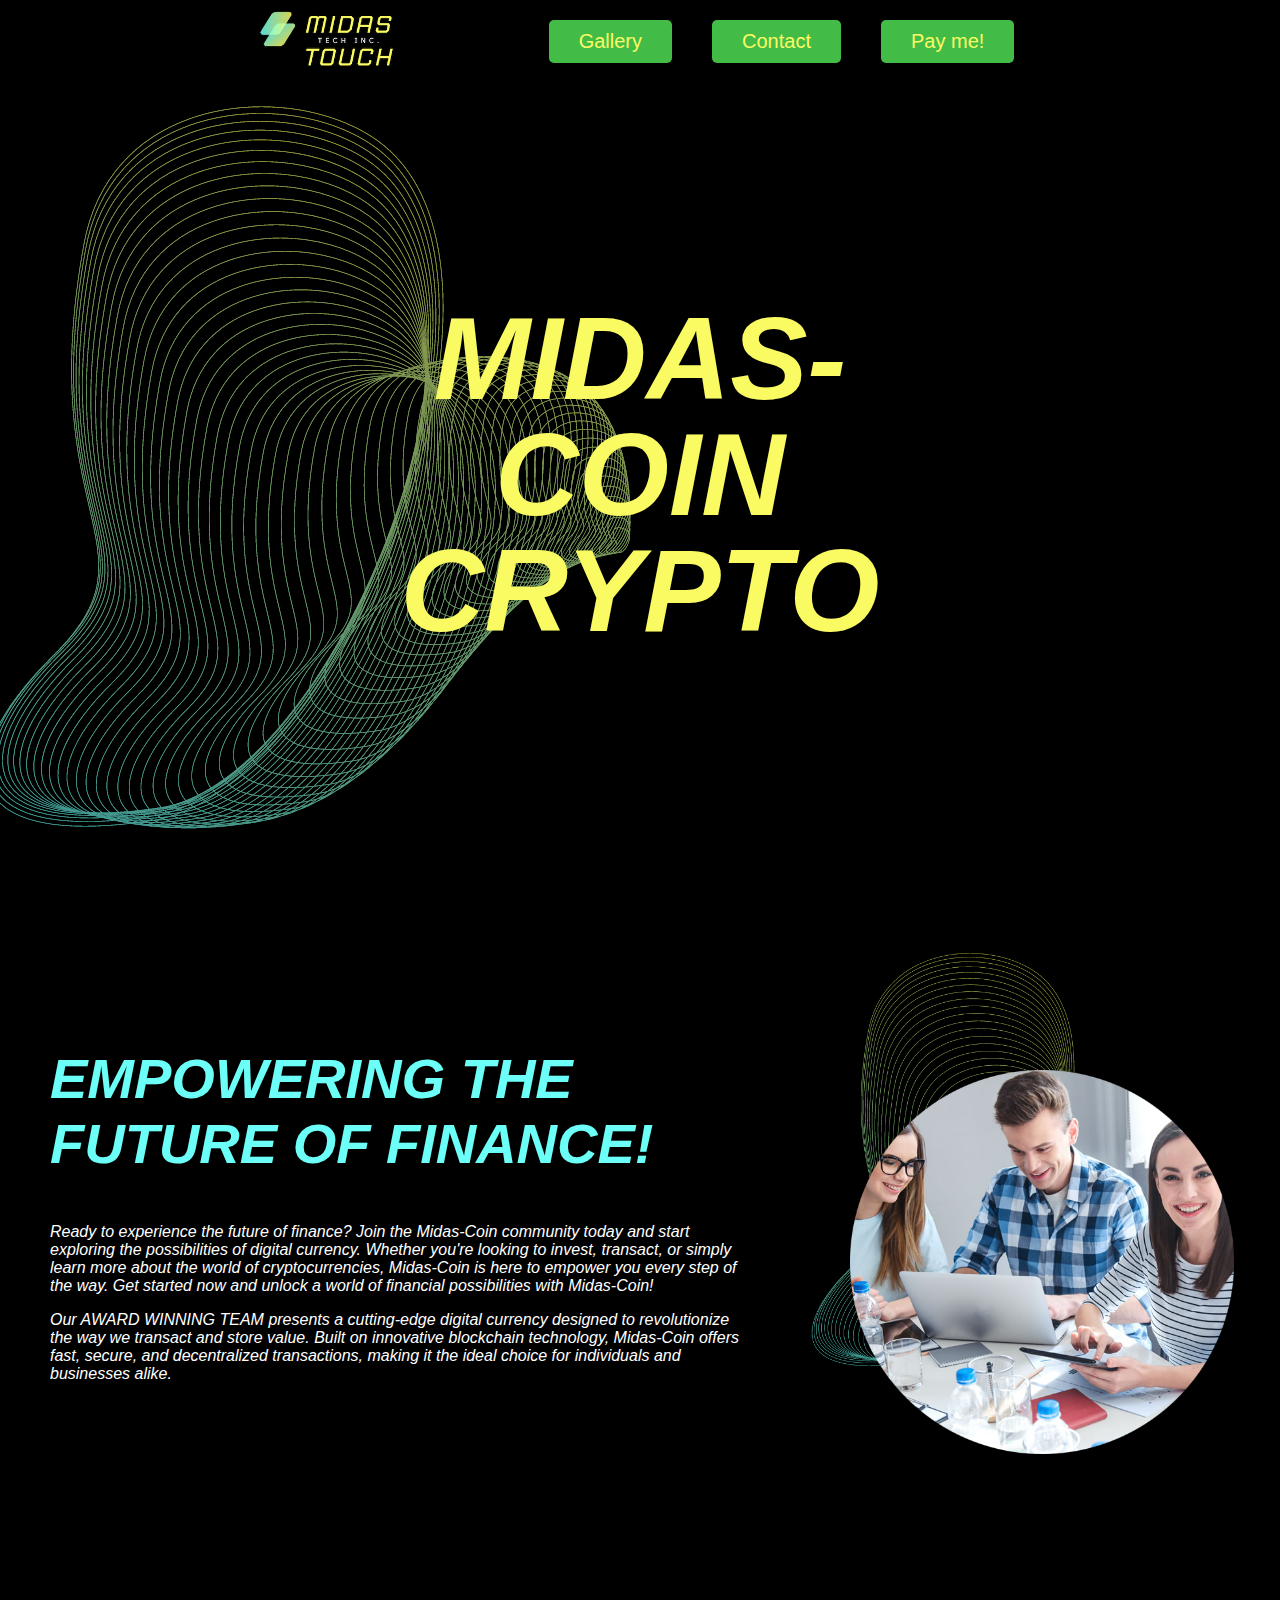
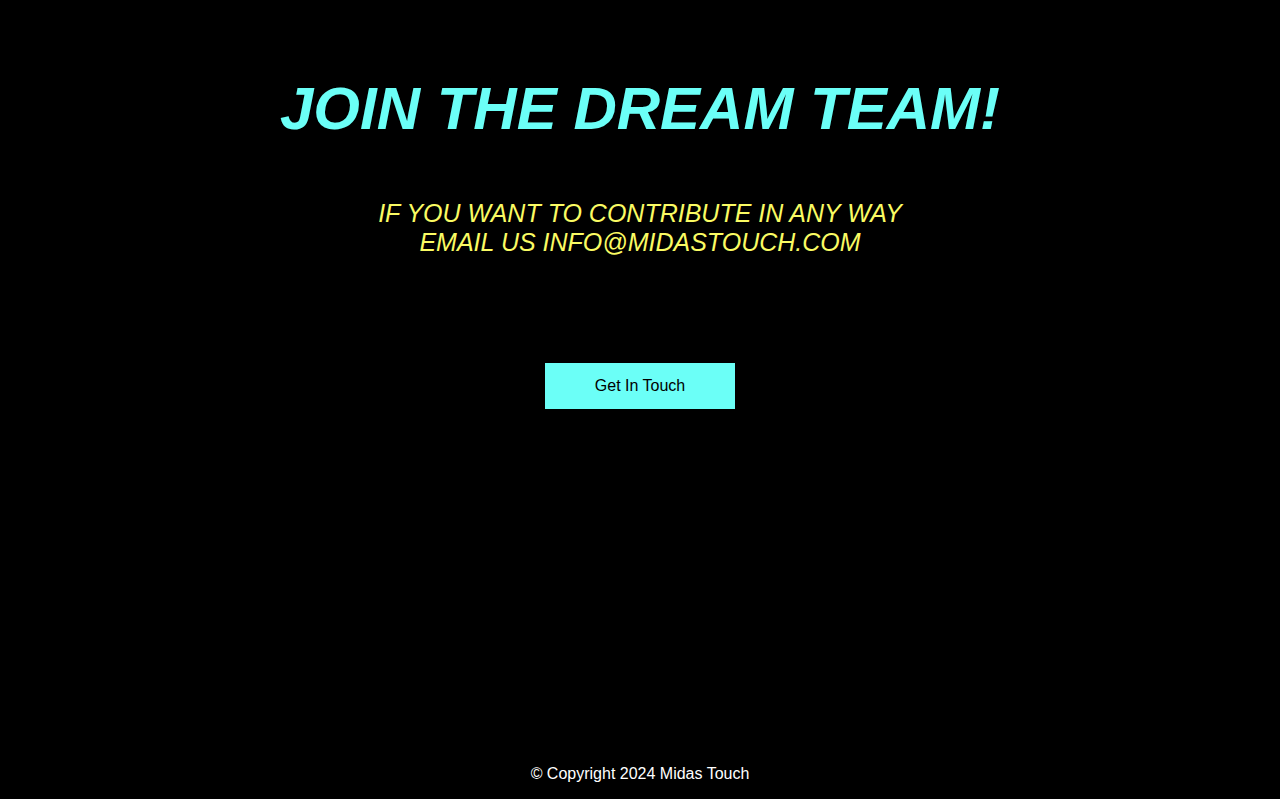
<file: index.html>
<!DOCTYPE html>
<html lang="en">
<head>
    <meta charset="UTF-8">
    <meta name="viewport" content="width=device-width, initial-scale=1.0">
    <title>Midas touch</title>
    <link rel="stylesheet" href="css/styles.css">
    <link href="https://db.onlinewebfonts.com/c/cf3fb387331afda8f5d7f9c8dea3cd13?family=Jaturat" rel="stylesheet">
</head>
<body>
    <div id="top"></div>
        <nav class="header">
            <a id="logo-link" href="index.html"><img id="logo" src="images/logo.png" alt="logo"/></a>
            <a href="gallery/gallery.html"><button class="nav-button">Gallery</button></a>
            <a href="contact/contact.html"><button class="nav-button">Contact</button></a>
            <a href="payment/payment.html"><button class="nav-button">Pay me!</button></a>
        </nav>
    <div class="hero">
        <div class="hero-img">
            <img id="figure" src="images/figure.png" alt="figure"/>
        </div>
        <div class="hero-text">
            <h1 class="main-header">MIDAS- <br/>COIN<br/>CRYPTO</h1>
        </div>
    </div>
    <div class="team">
        <div class="team-text">
            <h2 id="team-header">EMPOWERING THE FUTURE OF FINANCE!</h2>
            <p>Ready to experience the future of finance? Join the Midas-Coin community today 
            and start exploring the possibilities of digital currency. Whether you're looking to invest,
            transact, or simply learn more about the world of cryptocurrencies, Midas-Coin is here to empower you every step of the way.
            Get started now and unlock a world of financial possibilities with Midas-Coin!
            </p>
            <p>Our AWARD WINNING TEAM presents a cutting-edge digital currency designed to revolutionize the way we transact and store value.
            Built on innovative blockchain technology, Midas-Coin offers fast, secure, and decentralized transactions,
            making it the ideal choice for individuals and businesses alike.
            </p>
        </div>
        <div class="team-img">
            <img id="team-img" src="images/cropped_team.png" alt="team photo"/>
            <img id="figure-img" src="images/figure.png" alt="figure"/>
        </div>
    </div>
    <div class="join">
        <h2>JOIN THE DREAM TEAM!</h2>
        <p>IF YOU WANT TO CONTRIBUTE IN ANY WAY</p>
        <p>EMAIL US INFO@MIDASTOUCH.COM</p>
        <br/>
        <br/>
        <a href="mailto:info@midastouch.com?subject=join team&body=The message">
            <button id="submit-btn">Get In Touch</button>
        </a>
    </div>
    <footer class="footer">
        <p>© Copyright 2024 Midas Touch</p>
    </footer>
</body>
</html>
</file>
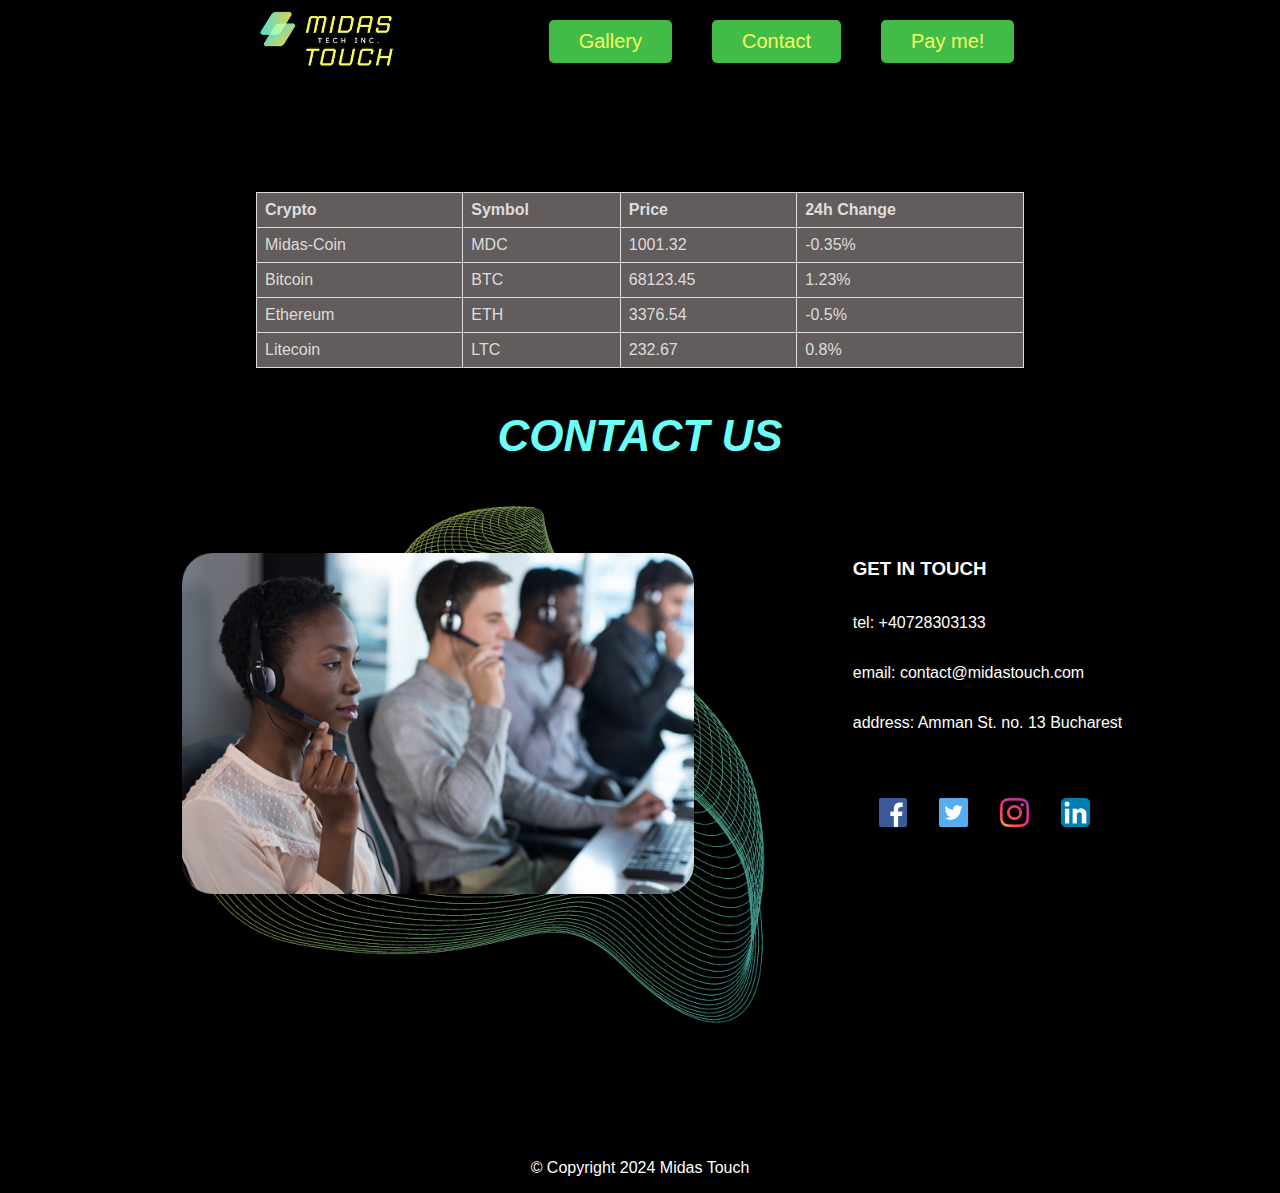
<file: contact/contact.html>
<!DOCTYPE html>
<html lang="en">
<head>
    <meta charset="UTF-8">
    <meta name="viewport" content="width=device-width, initial-scale=1.0">
    <title>Contact</title>
    <link rel="stylesheet" href="../css/styles.css">
    <link href="https://db.onlinewebfonts.com/c/cf3fb387331afda8f5d7f9c8dea3cd13?family=Jaturat" rel="stylesheet">
</head>
<body>
    <nav class="header">
        <a href="../index.html"><img id="logo" src="../images/logo.png" alt="logo"/></a>
        <a href="../gallery/gallery.html"><button class="nav-button">Gallery</button></a>
        <a href="contact.html"><button class="nav-button">Contact</button></a>
        <a href="../payment/payment.html"><button class="nav-button">Pay me!</button></a>
    </nav> 
    <div class="section">
        <table id="crypto-table">
            <thead>
                <tr>
                    <th>Crypto</th>
                    <th>Symbol</th>
                    <th>Price</th>
                    <th>24h Change</th>
                </tr>
            </thead>
            <tbody id="table-body">
                <!-- Populated dynamically with JavaScript -->
            </tbody>
        </table>
        <h2>CONTACT US</h2>
        <div class="contact-box">
            <div class="contact-img">
                <img id="contact-img" src="images/contact-us.png"/>
                <img id="figure-img" src="images/figure.png"/>
            </div>
            <div class="contacts">
                <br/>
                <br/>
                <h3>GET IN TOUCH</h3>
                <p>tel: +40728303133</p>
                <p>email: contact@midastouch.com</p>
                <p>address: Amman St. no. 13 Bucharest</p>
                
                <div class="social-box">
                    <h3></h3>
                    <a href=""><img class="social" src="images/facebook.png"/></a>
                    <a href=""><img class="social" src="images/twitter.png"/></a>
                    <a href=""><img class="social" src="images/instagram.png"/></a>
                    <a href=""><img class="social" src="images/linkedin.png"/></a>
                </div>
            </div>
            <div class="social-media">
                
            </div>
        </div>
    </div>
    <footer class="footer">
        <p>© Copyright 2024 Midas Touch</p>
    </footer>
<script src="../script.js"></script>
</body>
</html>
</file>
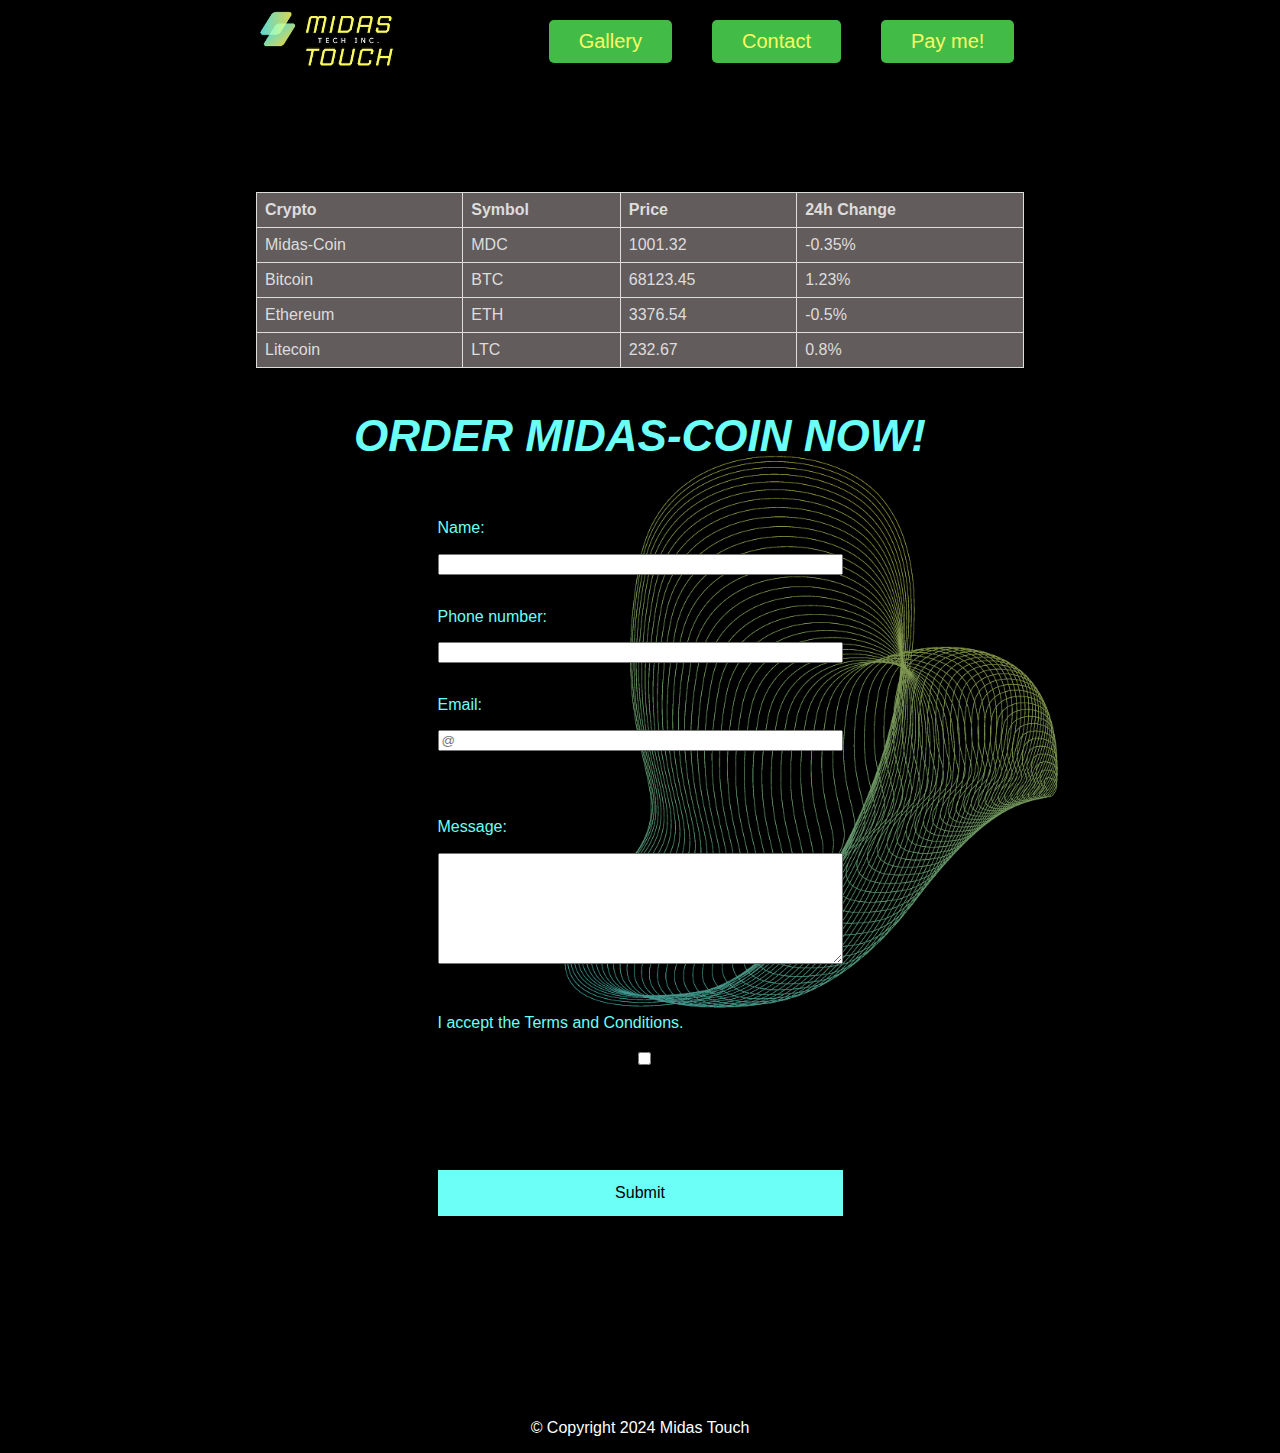
<file: payment/payment.html>
<!DOCTYPE html>
<html lang="en">
<head>
    <meta charset="UTF-8">
    <meta name="viewport" content="width=device-width, initial-scale=1.0">
    <title>Payment</title>
    <link rel="stylesheet" href="../css/styles.css">
    <link href="https://db.onlinewebfonts.com/c/cf3fb387331afda8f5d7f9c8dea3cd13?family=Jaturat" rel="stylesheet">
</head>
<body>
    <nav class="header">
        <a href="../index.html"><img id="logo" src="../images/logo.png" alt="logo"/></a>
        <a href="../gallery/gallery.html"><button class="nav-button">Gallery</button></a>
        <a href="../contact/contact.html"><button class="nav-button">Contact</button></a>
        <a href="payment.html"><button class="nav-button">Pay me!</button></a>
    </nav>
    <div class="section">
        <table id="crypto-table">
            <thead>
                <tr>
                    <th>Crypto</th>
                    <th>Symbol</th>
                    <th>Price</th>
                    <th>24h Change</th>
                </tr>
            </thead>
            <tbody id="table-body">
                <!-- Populated dynamically with JavaScript -->
            </tbody>
        </table>
        <h2>ORDER MIDAS-COIN NOW!</h2>
        <img id="payment-img" src="../images/figure.png" alt="figure">
        
        <form id="pay-form" action="#" method="post" name="payForm" onsubmit="return validateForm(event)" style="overflow: hidden;">
            <label for="name">Name:</label>
            <input type="text" id="name" name="name"/>
            <span id="nameError" class="error"></span>
            <label for="phone">Phone number: </label>
            <input type="tel" id="phone" name="phone"/>
            <span id="phoneError" class="error"></span>
            <label for="email">Email:</label>
            <input type="email" id="email" name="email" placeholder="@"/>
            <span id="emailError" class="error"></span>
            <br/>
            <label for="message">Message:</label>
            <textarea id="message" name="message" cols="48" rows="7"></textarea>
            <br/>
            <label for="terms">I accept the Terms and Conditions.</label>
            <input type="checkbox" id="terms" name="terms"/>
            <span id="termsError" class="error"></span>
            <input id="submit-btn" type="submit" value="Submit"/>
        </form>
    </div>
    <footer class="footer">
        <p>© Copyright 2024 Midas Touch</p>
    </footer>
<script src="../script.js"></script>
</body>
</html>
</file>
<file: css/styles.css>
* {
    font-family: "Jaturat", sans-serif, Arial;
    box-sizing: border-box;
    overflow: auto;
}
body {
    background-color: black;
    margin: 0;
}
#logo {
    max-width: 55%;
    height: auto;
}
.header {
    background-color: black;
    display: flex;
    flex-wrap: wrap;
    min-width: 160px;
    width: 100%;
    justify-content: center;
    align-items: center;
    position: fixed;
    z-index: 4;
}
.nav-button {
    background-color: #43bb47;
    border: none;
    color: #FAFB63;
    padding: 10px 30px;
    text-align: center;
    text-decoration: none;
    display: inline-block;
    font-size: 20px;
    margin: 20px 20px;
    cursor: pointer;
    border-radius: 5px;
}
.nav-button:hover {
    background-color: #37903b; 
}
.hero {
    height: 950px;
    display: flex;
    justify-content: center;
    align-items: center;
}
.hero-img {
    position: absolute;
    margin-right: 680px;
    z-index: 1;
}
#figure-img {
    max-width: 80%;
    height: auto;
}
.hero-text {
    color: #FAFB63;
    font-size: 58px;
    font-style: italic;
    font-weight: bold;
    line-height: 1;
    width: 650px;
    text-align: center;
    z-index: 2;
}
.hero-text > .main-header {
    overflow: hidden;
}
.team {
    color: white;
    display: flex;
}
.team-text {
    margin: 50px;
    max-width: 700px;
    font-style: italic;
}
.team-text > h2 {
    font-size: 56px;
    color: #6BFFF7;
}
#team-img {
    margin-top: 120px;
    margin-left: 50px;
    position: absolute;
    max-width: 30%;
    height: auto;
}
.join {
    text-align: center;
    color: #FAFB63;
    height: 800px;
    display: flex;
    flex-direction: column;
    align-items: center;
    justify-content: center;
}
.join > h2 {
    padding: 6px;
    font-size: 60px;
    color: #6BFFF7;
    font-style: italic;
}
.join > p {
    font-size: 25px;
    margin: 0;
    padding: 0 15px;
    font-style: italic;
}
#submit-btn {
    background-color: #6BFFF7;
    border: none;
    color: black;
    padding: 14px 50px;
    text-align: center;
    text-decoration: none;
    display: inline-block;
    font-family: sans-serif;
    font-size: 16px;
    margin: 70px 0px;
    cursor: pointer; 
}
.section {
    text-align: center;
    margin-top: 170px;
    display: flex;
    flex-direction: column;
    flex-wrap: wrap;
    justify-content: center;
    align-items: center;
}
.section > h2 {
    padding: 6px;
    font-size: 44px;
    font-style: italic;
    color: #6BFFF7;
    z-index: 2;
}
.thumbnails {
    display: flex;
    flex-wrap: wrap;
}
.thumbnails img {
    height: 100px;
    width: auto;
    margin: 5px;
    cursor: pointer;
}
.full-image-container {
    margin-top: 20px;
    min-height: 270px;
}
.full-image {
    max-width: 100%;
    height: auto;
}
table {
    width: 60%;
    margin-top: 22px;
    border-collapse: collapse;
    border-spacing: 0;
}
th, td {
    padding: 8px;
    text-align: left;
    border: 1px solid #ddd;
    color: #ddd;
    background-color: #635c5c;
}
#contact-img {
    margin-top: 50px;
    max-width: 40%;
    height: auto;
    position: absolute;
}
.contact-box {
    margin-right: 50px;
    display: flex;
    justify-content: space-between;
}
.contacts {
    text-align: left;
    display: flex;
    color: white;
    flex-direction: column;
}
.social-box {
    margin-top: 50px;
    display: flex;
    justify-content: space-evenly;
}
.social {
    max-width: 60%;
    height: auto;
}
#pay-form {
    height: 800px;
    color: #6BFFF7;
    display: flex;
    flex-direction: column;
    justify-content: space-evenly;
    align-items:flex-start;
    z-index: 2;
}
#pay-form input {
    width: 100%;
}
#payment-img {
    margin-left: 330px;
    position: absolute;
    max-width: 40%;
    height: auto;
}
.error {
    color: red;
}
.footer {
    margin-top: 100px;
    text-align: center;
    color: white;
}
@media (max-width: 1200px) {
    .team-text {
        max-width: 450px;
        overflow: hidden;
    }
    .team-text > h2 {
        margin-top: 110px;
        font-size: 35px;
        line-height: 1;
        overflow: hidden;
    }
}
@media (max-width: 760px) {
    .team {
        flex-direction: column;
        align-items: center;
    }
    .team-text {
        margin: 10px;
    }
    .team-text  p {
        text-align: justify;
    }
    .team-text > h2 {
        font-size: 40px;
        line-height: 1;
    }
    .section > h2 {
        margin-top: 110px;
    }
    #team-img {
        display: none;
    }
    #figure-img {
        display: none;
    }
    #payment-img {
        margin-left: 150px;
        position: absolute;
        max-width: 40%;
        height: auto;
    }
    .contacts {
        text-align: center;
    }
    .contact-box {
        margin-right: 0;
    }
    #contact-img {
        display: none;
    }
    #pay-form {
        width: 250px;
    }
}
@media (max-width: 620px) {
    .nav-button {
        margin: 5px;
    }
    .section > h2 {
        font-size: 28px;
        overflow: hidden;
    }
    .team-text > h2 {
        font-size: 28px;
    }
    .main-header {
        font-size: 50px;
        line-height: 1.2;
    }
    .join > h2 {
        font-size: 40px;
    }
}
</file>
